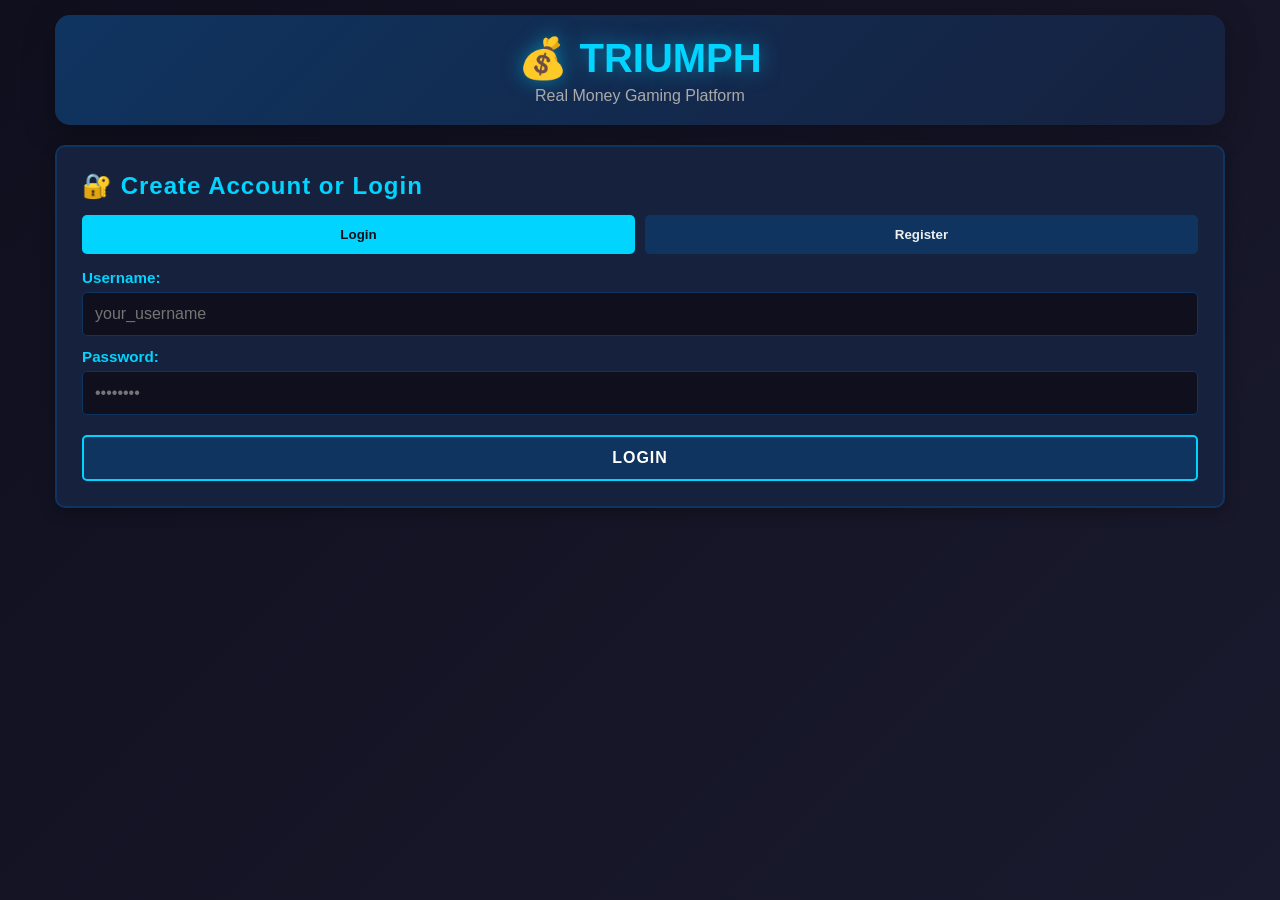
<file: index.html>
<!DOCTYPE html>
<html lang="en">
<head>
    <meta charset="UTF-8">
    <meta name="viewport" content="width=device-width, initial-scale=1.0">
    <title>🎮 TRIUMPH - Real Money Gaming Platform</title>
    <style>
        * {
            margin: 0;
            padding: 0;
            box-sizing: border-box;
        }

        html, body {
            width: 100%;
            height: 100%;
            overflow-x: hidden;
        }

        body {
            background: linear-gradient(135deg, #0f0f1e 0%, #1a1a2e 100%);
            color: #ecf0f1;
            font-family: 'Segoe UI', Tahoma, Geneva, Verdana, sans-serif;
            min-height: 100vh;
            padding: 0;
        }

        .container {
            max-width: 1200px;
            margin: 0 auto;
            padding: 15px;
            width: 100%;
        }

        header {
            text-align: center;
            margin-bottom: 20px;
            padding: 20px;
            background: linear-gradient(135deg, #0f3460 0%, #16213e 100%);
            border-radius: 15px;
            box-shadow: 0 8px 32px rgba(0, 0, 0, 0.3);
        }

        header h1 {
            font-size: clamp(1.5em, 5vw, 2.5em);
            margin-bottom: 5px;
            color: #00d4ff;
            text-shadow: 0 0 20px rgba(0, 212, 255, 0.5);
        }

        header p {
            font-size: clamp(0.9em, 3vw, 1em);
            color: #aaa;
        }

        .section {
            background: #16213e;
            border: 2px solid #0f3460;
            border-radius: 10px;
            padding: clamp(15px, 5vw, 25px);
            margin-bottom: 15px;
            box-shadow: 0 4px 15px rgba(0, 0, 0, 0.3);
        }

        .section h2 {
            color: #00d4ff;
            margin-bottom: 15px;
            font-size: clamp(1.2em, 4vw, 1.5em);
            letter-spacing: 1px;
        }

        .section h3 {
            color: #00d4ff;
            margin: 15px 0 10px 0;
            font-size: clamp(1em, 3vw, 1.3em);
        }

        .form-group {
            margin-bottom: 12px;
            display: flex;
            flex-direction: column;
            gap: 6px;
        }

        label {
            font-weight: 600;
            color: #00d4ff;
            font-size: clamp(0.85em, 2vw, 0.95em);
        }

        input, select {
            padding: 12px;
            border: 1px solid #0f3460;
            border-radius: 5px;
            background: #0f0f1e;
            color: #ecf0f1;
            font-size: clamp(0.9em, 2vw, 1em);
            transition: all 0.3s;
            font-family: inherit;
        }

        input:focus, select:focus {
            outline: none;
            border-color: #00d4ff;
            box-shadow: 0 0 10px rgba(0, 212, 255, 0.3);
        }

        .btn {
            padding: clamp(10px, 3vw, 12px) clamp(15px, 4vw, 25px);
            border: none;
            border-radius: 5px;
            font-size: clamp(0.85em, 2vw, 1em);
            font-weight: 600;
            cursor: pointer;
            transition: all 0.3s;
            text-transform: uppercase;
            letter-spacing: 1px;
            margin-top: 8px;
            width: 100%;
        }

        .btn-primary {
            background: #0f3460;
            color: white;
            border: 2px solid #00d4ff;
        }

        .btn-primary:hover {
            background: #00d4ff;
            color: #0f0f1e;
            transform: translateY(-2px);
            box-shadow: 0 5px 20px rgba(0, 212, 255, 0.4);
        }

        .btn-primary:active {
            transform: translateY(0);
        }

        .btn-success {
            background: #27ae60;
            color: white;
            border: none;
        }

        .btn-success:hover {
            background: #229954;
            transform: translateY(-2px);
        }

        .btn-success:active {
            transform: translateY(0);
        }

        .btn-warning {
            background: #f39c12;
            color: white;
            border: none;
        }

        .btn-warning:hover {
            background: #e67e22;
            transform: translateY(-2px);
        }

        .btn-warning:active {
            transform: translateY(0);
        }

        .btn-danger {
            background: #e74c3c;
            color: white;
            border: none;
        }

        .btn-danger:hover {
            background: #c0392b;
        }

        .balance-display {
            font-size: clamp(1.5em, 6vw, 2em);
            color: #00ff88;
            font-weight: bold;
            text-shadow: 0 0 10px rgba(0, 255, 136, 0.5);
            margin: 15px 0;
            text-align: center;
            animation: pulse 2s infinite;
        }

        @keyframes pulse {
            0%, 100% { transform: scale(1); }
            50% { transform: scale(1.05); }
        }

        .hidden {
            display: none !important;
        }

        .alert {
            padding: 12px;
            border-radius: 5px;
            margin-bottom: 12px;
            font-weight: 600;
            font-size: clamp(0.85em, 2vw, 0.95em);
            animation: slideIn 0.3s ease;
        }

        @keyframes slideIn {
            from { transform: translateX(-20px); opacity: 0; }
            to { transform: translateX(0); opacity: 1; }
        }

        .alert-error {
            background: rgba(231, 76, 60, 0.2);
            border-left: 4px solid #e74c3c;
            color: #ff6b6b;
        }

        .alert-success {
            background: rgba(39, 174, 96, 0.2);
            border-left: 4px solid #27ae60;
            color: #51cf66;
        }

        .alert-info {
            background: rgba(52, 152, 219, 0.2);
            border-left: 4px solid #3498db;
            color: #5dade2;
        }

        .game-arena {
            background: #0f0f1e;
            border: 3px solid #00d4ff;
            border-radius: 10px;
            padding: 20px;
            margin: 20px 0;
            position: relative;
            overflow: hidden;
            min-height: 400px;
            display: flex;
            flex-direction: column;
            justify-content: center;
            align-items: center;
        }

        .game-canvas {
            width: 100%;
            height: 400px;
            background: linear-gradient(180deg, #0f0f1e 0%, #1a1a2e 100%);
            border-radius: 5px;
            position: relative;
            overflow: hidden;
            border: 2px solid #0f3460;
        }

        .player-character {
            position: absolute;
            bottom: 20px;
            left: 50%;
            transform: translateX(-50%);
            font-size: 60px;
            user-select: none;
            animation: jump 0.5s ease-in-out;
        }

        @keyframes jump {
            0%, 100% { transform: translateX(-50%) translateY(0); }
            50% { transform: translateX(-50%) translateY(-80px); }
        }

        .obstacle {
            position: absolute;
            width: 50px;
            height: 50px;
            background: #e74c3c;
            border-radius: 5px;
            animation: moveLeft 3s linear forwards;
        }

        @keyframes moveLeft {
            from { right: -60px; }
            to { right: 100%; }
        }

        .coin {
            position: absolute;
            width: 30px;
            height: 30px;
            background: #f1c40f;
            border-radius: 50%;
            animation: moveLeftCoin 4s linear forwards;
            box-shadow: 0 0 10px #f1c40f;
        }

        @keyframes moveLeftCoin {
            from { right: -40px; }
            to { right: 100%; }
        }

        .game-result {
            background: #0f0f1e;
            border: 3px solid #00d4ff;
            border-radius: 10px;
            padding: 30px;
            text-align: center;
            margin: 20px 0;
            animation: popIn 0.5s ease;
        }

        @keyframes popIn {
            from { transform: scale(0.8); opacity: 0; }
            to { transform: scale(1); opacity: 1; }
        }

        .game-result.win {
            border-color: #27ae60;
            background: rgba(39, 174, 96, 0.1);
        }

        .game-result.loss {
            border-color: #e74c3c;
            background: rgba(231, 76, 60, 0.1);
        }

        .score-display {
            font-size: clamp(1.2em, 4vw, 1.8em);
            margin: 15px 0;
            font-weight: bold;
        }

        .result-emoji {
            font-size: clamp(2em, 8vw, 4em);
            margin: 10px 0;
            animation: bounce 0.6s ease infinite;
        }

        @keyframes bounce {
            0%, 100% { transform: translateY(0); }
            50% { transform: translateY(-20px); }
        }

        .btn-group {
            display: grid;
            grid-template-columns: 1fr 1fr;
            gap: 10px;
            margin-top: 15px;
            width: 100%;
        }

        .btn-group-full {
            display: grid;
            grid-template-columns: 1fr;
            gap: 10px;
            margin-top: 15px;
        }

        .stats-grid {
            display: grid;
            grid-template-columns: repeat(auto-fit, minmax(120px, 1fr));
            gap: 10px;
            margin: 15px 0;
        }

        .stat-card {
            background: #0f0f1e;
            border: 2px solid #0f3460;
            border-radius: 8px;
            padding: 12px;
            text-align: center;
        }

        .stat-card label {
            display: block;
            margin-bottom: 8px;
            font-size: 0.85em;
        }

        .stat-card value {
            display: block;
            font-size: clamp(1.2em, 3vw, 1.5em);
            color: #00ff88;
            font-weight: bold;
        }

        .payment-option {
            background: #0f0f1e;
            border: 2px solid #0f3460;
            border-radius: 8px;
            padding: 15px;
            margin: 10px 0;
            cursor: pointer;
            transition: all 0.3s;
        }

        .payment-option:hover {
            border-color: #00d4ff;
            box-shadow: 0 0 10px rgba(0, 212, 255, 0.3);
        }

        .payment-option.active {
            border-color: #27ae60;
            background: rgba(39, 174, 96, 0.1);
        }

        .payment-option input[type="radio"] {
            margin-right: 10px;
        }

        @media (max-width: 600px) {
            .container {
                padding: 10px;
            }

            header {
                padding: 15px;
                margin-bottom: 15px;
            }

            .section {
                padding: 12px;
                margin-bottom: 12px;
            }

            .btn-group {
                grid-template-columns: 1fr;
            }

            .game-canvas {
                height: 300px;
            }

            .player-character {
                font-size: 40px;
            }
        }

        .tabs {
            display: flex;
            gap: 10px;
            margin-bottom: 15px;
            flex-wrap: wrap;
        }

        .tab-btn {
            flex: 1;
            min-width: 100px;
            padding: 10px;
            background: #0f3460;
            border: 2px solid #0f3460;
            color: #ecf0f1;
            border-radius: 5px;
            cursor: pointer;
            font-weight: 600;
            transition: all 0.3s;
        }

        .tab-btn.active {
            background: #00d4ff;
            color: #0f0f1e;
            border-color: #00d4ff;
        }

        .tab-content {
            display: none;
        }

        .tab-content.active {
            display: block;
        }

        .loading {
            display: inline-block;
            width: 20px;
            height: 20px;
            border: 3px solid #0f3460;
            border-top: 3px solid #00d4ff;
            border-radius: 50%;
            animation: spin 1s linear infinite;
        }

        @keyframes spin {
            0% { transform: rotate(0deg); }
            100% { transform: rotate(360deg); }
        }

        .transaction-item {
            background: #0f0f1e;
            border-left: 4px solid #00d4ff;
            padding: 12px;
            margin: 8px 0;
            border-radius: 5px;
            font-size: 0.9em;
        }

        .transaction-item.deposit {
            border-left-color: #27ae60;
        }

        .transaction-item.withdrawal {
            border-left-color: #e74c3c;
        }

        .transaction-item.game {
            border-left-color: #f39c12;
        }
    </style>
</head>
<body>
    <div class="container">
        <header>
            <h1>💰 TRIUMPH</h1>
            <p>Real Money Gaming Platform</p>
        </header>

        <!-- Authentication Section -->
        <div id="auth-section" class="section">
            <h2>🔐 Create Account or Login</h2>
            <div id="auth-alerts"></div>
            
            <div class="tabs">
                <button class="tab-btn active" onclick="switchAuthTab('login')">Login</button>
                <button class="tab-btn" onclick="switchAuthTab('register')">Register</button>
            </div>

            <!-- Login Tab -->
            <div id="login-tab" class="tab-content active">
                <div class="form-group">
                    <label>Username:</label>
                    <input type="text" id="login-username" placeholder="your_username">
                </div>
                
                <div class="form-group">
                    <label>Password:</label>
                    <input type="password" id="login-password" placeholder="••••••••">
                </div>
                
                <button onclick="loginUser()" class="btn btn-primary">Login</button>
            </div>

            <!-- Register Tab -->
            <div id="register-tab" class="tab-content">
                <div class="form-group">
                    <label>Username:</label>
                    <input type="text" id="register-username" placeholder="your_username">
                </div>
                
                <div class="form-group">
                    <label>Email:</label>
                    <input type="email" id="register-email" placeholder="your@email.com">
                </div>
                
                <div class="form-group">
                    <label>Password:</label>
                    <input type="password" id="register-password" placeholder="••••••••">
                </div>
                
                <div class="form-group">
                    <label>Date of Birth (Must be 18+):</label>
                    <input type="date" id="register-dob">
                </div>
                
                <button onclick="registerUser()" class="btn btn-primary">Create Account</button>
            </div>
        </div>

        <!-- Game Section -->
        <div id="game-section" class="section hidden">
            <div style="display: flex; justify-content: space-between; align-items: center; flex-wrap: wrap; gap: 10px;">
                <h2 style="margin: 0;">🎮 TRIUMPH Gaming</h2>
                <button onclick="showLogout()" class="btn btn-danger" style="width: auto; margin: 0; padding: 8px 15px;">Logout</button>
            </div>

            <div class="balance-display">💵 $<span id="balance">0.00</span></div>

            <!-- Tabs for different sections -->
            <div class="tabs">
                <button class="tab-btn active" onclick="switchTab('play')">Play</button>
                <button class="tab-btn" onclick="switchTab('deposit')">Deposit</button>
                <button class="tab-btn" onclick="switchTab('withdraw')">Withdraw</button>
                <button class="tab-btn" onclick="switchTab('stats')">Stats</button>
            </div>

            <!-- Play Tab -->
            <div id="play-tab" class="tab-content active">
                <div class="form-group">
                    <label>Select Game:</label>
                    <select id="game-select">
                        <option value="Stocks Runner">📈 Stocks Runner - Jump obstacles!</option>
                        <option value="Basketball Shootout">🏀 Basketball Shootout - Collect coins!</option>
                        <option value="Quick Trade">⚡ Quick Trade - Tap to react!</option>
                        <option value="Speed Clicker">🖱️ Speed Clicker - Click fast!</option>
                    </select>
                </div>
                
                <div class="form-group">
                    <label>Wager Amount ($):</label>
                    <input type="number" id="wager-amount" value="10.00" min="1" max="500" step="0.01">
                </div>

                <div id="game-instructions" class="alert alert-info" style="margin-top: 15px;">
                    <strong>📋 Game Instructions:</strong><br>
                    Press SPACE or TAP to jump and avoid obstacles. Higher scores = bigger payouts!
                </div>

                <div class="game-arena">
                    <div class="game-canvas" id="game-canvas">
                        <div class="player-character" id="player">🚀</div>
                    </div>
                </div>

                <div class="btn-group-full">
                    <button onclick="startGame()" class="btn btn-warning">Start Game</button>
                </div>

                <div id="game-result" class="game-result hidden">
                    <div class="result-emoji" id="result-emoji">🏆</div>
                    <div class="score-display">Score: <span id="game-score">0</span></div>
                    <div>Wager: $<span id="result-wager">0</span></div>
                    <div style="font-size: 1.3em; margin: 10px 0;">Payout: $<span id="result-payout">0.00</span></div>
                    <div class="btn-group-full">
                        <button onclick="playAgain()" class="btn btn-primary">Play Again</button>
                    </div>
                </div>
            </div>

            <!-- Deposit Tab -->
            <div id="deposit-tab" class="tab-content">
                <h3>💳 Add Funds to Your Account</h3>

                <div class="form-group">
                    <label>Deposit Amount ($):</label>
                    <input type="number" id="deposit-amount" value="50.00" min="5" max="10000" step="0.01">
                </div>

                <h3>Payment Method</h3>
                <div class="payment-option active" onclick="selectPayment('card')">
                    <input type="radio" name="payment" value="card" checked>
                    <label>💳 Credit/Debit Card</label>
                    <p style="font-size: 0.85em; color: #aaa; margin-top: 5px;">Stripe - Test: 4242 4242 4242 4242</p>
                </div>

                <div class="payment-option" onclick="selectPayment('bank')">
                    <input type="radio" name="payment" value="bank">
                    <label>🏦 Bank Transfer (ACH)</label>
                    <p style="font-size: 0.85em; color: #aaa; margin-top: 5px;">Direct bank transfer - 1-2 business days</p>
                </div>

                <div class="payment-option" onclick="selectPayment('wallet')">
                    <input type="radio" name="payment" value="wallet">
                    <label>💰 E-Wallet (PayPal)</label>
                    <p style="font-size: 0.85em; color: #aaa; margin-top: 5px;">Quick and secure</p>
                </div>

                <button onclick="initiateDeposit()" class="btn btn-success">Add Funds Now</button>

                <div class="alert alert-info" style="margin-top: 15px;">
                    <strong>ℹ️ Test Mode:</strong> Use test card 4242 4242 4242 4242, any future date, CVC 123
                </div>
            </div>

            <!-- Withdraw Tab -->
            <div id="withdraw-tab" class="tab-content">
                <h3>💸 Withdraw Funds</h3>

                <div class="form-group">
                    <label>Withdrawal Amount ($):</label>
                    <input type="number" id="withdraw-amount" value="25.00" min="5" max="10000" step="0.01">
                </div>

                <h3>Destination Account</h3>
                <div class="payment-option active" onclick="selectWithdraw('bank')">
                    <input type="radio" name="withdraw" value="bank" checked>
                    <label>🏦 Bank Account</label>
                    <p style="font-size: 0.85em; color: #aaa; margin-top: 5px;">2-5 business days</p>
                </div>

                <div class="payment-option" onclick="selectWithdraw('wallet')">
                    <input type="radio" name="withdraw" value="wallet">
                    <label>💰 PayPal</label>
                    <p style="font-size: 0.85em; color: #aaa; margin-top: 5px;">24-48 hours</p>
                </div>

                <button onclick="initiateWithdraw()" class="btn btn-success">Request Withdrawal</button>

                <div class="alert alert-info" style="margin-top: 15px;">
                    <strong>📋 Note:</strong> Minimum withdrawal: $5 | Processing fee: 2%
                </div>
            </div>

            <!-- Stats Tab -->
            <div id="stats-tab" class="tab-content">
                <h3>📊 Your Statistics</h3>
                
                <div class="stats-grid">
                    <div class="stat-card">
                        <label>Total Deposited</label>
                        <value>$<span id="stat-deposited">0.00</span></value>
                    </div>
                    <div class="stat-card">
                        <label>Total Wagered</label>
                        <value>$<span id="stat-wagered">0.00</span></value>
                    </div>
                    <div class="stat-card">
                        <label>Total Won</label>
                        <value>$<span id="stat-won">0.00</span></value>
                    </div>
                    <div class="stat-card">
                        <label>Games Played</label>
                        <value><span id="stat-games">0</span></value>
                    </div>
                </div>

                <h3>📜 Recent Transactions</h3>
                <div id="transactions-list" style="max-height: 400px; overflow-y: auto;">
                    <p style="color: #aaa; text-align: center;">No transactions yet</p>
                </div>
            </div>
        </div>
    </div>

    <!-- Logout Confirmation Modal -->
    <div id="logout-modal" class="hidden" style="position: fixed; top: 0; left: 0; right: 0; bottom: 0; background: rgba(0, 0, 0, 0.7); display: flex; justify-content: center; align-items: center; z-index: 1000;">
        <div class="section" style="max-width: 300px;">
            <h2 style="text-align: center; margin-bottom: 20px;">Logout?</h2>
            <div class="btn-group">
                <button onclick="logout()" class="btn btn-danger">Logout</button>
                <button onclick="cancelLogout()" class="btn btn-primary">Cancel</button>
            </div>
        </div>
    </div>

    <script>
        let gameState = {
            isPlaying: false,
            score: 0,
            playerPos: { x: 50, y: 350 },
            isJumping: false,
            velocityY: 0,
            gameActive: false,
            obstacles: [],
            coins: [],
            startTime: 0
        };

        let currentPlayer = null;
        let gameAnimationId = null;

        // Auth Functions
        function switchAuthTab(tab) {
            document.querySelectorAll('.tab-content').forEach(el => el.classList.remove('active'));
            document.querySelectorAll('.tab-btn').forEach(el => el.classList.remove('active'));
            document.getElementById(tab + '-tab').classList.add('active');
            event.target.classList.add('active');
        }

        function switchTab(tab) {
            document.querySelectorAll('#game-section .tab-content').forEach(el => el.classList.remove('active'));
            document.querySelectorAll('#game-section .tab-btn').forEach(el => el.classList.remove('active'));
            document.getElementById(tab + '-tab').classList.add('active');
            event.target.classList.add('active');
        }

        function showAlert(message, type = 'success', container = 'auth-alerts') {
            const container_el = document.getElementById(container);
            const alert = document.createElement('div');
            alert.className = `alert alert-${type}`;
            alert.textContent = message;
            container_el.appendChild(alert);
            setTimeout(() => alert.remove(), 5000);
        }

        async function registerUser() {
            const username = document.getElementById('register-username').value;
            const email = document.getElementById('register-email').value;
            const password = document.getElementById('register-password').value;
            const dob = document.getElementById('register-dob').value;

            if (!username || !email || !password || !dob) {
                showAlert('Please fill all fields', 'error');
                return;
            }

            try {
                const response = await fetch('/api/auth/register', {
                    method: 'POST',
                    headers: { 'Content-Type': 'application/json' },
                    body: JSON.stringify({ 
                        username, 
                        email, 
                        password, 
                        date_of_birth: dob, 
                        first_name: username 
                    })
                });

                const data = await response.json();
                if (response.ok) {
                    showAlert('✅ Account created! You got $50 bonus! Now login.', 'success');
                    setTimeout(() => {
                        switchAuthTab('login');
                        document.getElementById('login-username').value = username;
                    }, 1500);
                } else {
                    showAlert('❌ ' + (data.error || 'Registration failed'), 'error');
                }
            } catch (e) {
                showAlert('❌ Error: ' + e.message, 'error');
            }
        }

        async function loginUser() {
            const username = document.getElementById('login-username').value;
            const password = document.getElementById('login-password').value;

            if (!username || !password) {
                showAlert('Enter username and password', 'error');
                return;
            }

            try {
                const response = await fetch('/api/auth/login', {
                    method: 'POST',
                    headers: { 'Content-Type': 'application/json' },
                    body: JSON.stringify({ username, password })
                });

                const data = await response.json();
                if (response.ok) {
                    currentPlayer = data;
                    document.getElementById('auth-section').classList.add('hidden');
                    document.getElementById('game-section').classList.remove('hidden');
                    updateBalance();
                    loadStats();
                    showAlert('✅ Welcome ' + username + '!', 'success', 'game-section');
                } else {
                    showAlert('❌ ' + (data.error || 'Login failed'), 'error');
                }
            } catch (e) {
                showAlert('❌ Error: ' + e.message, 'error');
            }
        }

        async function updateBalance() {
            try {
                const response = await fetch('/api/payment/balance');
                const data = await response.json();
                if (response.ok) {
                    document.getElementById('balance').textContent = data.balance.toFixed(2);
                }
            } catch (e) {
                console.error('Balance error:', e);
            }
        }

        async function loadStats() {
            try {
                const response = await fetch('/api/payment/balance');
                const data = await response.json();
                if (response.ok) {
                    document.getElementById('stat-deposited').textContent = data.total_deposited.toFixed(2);
                    document.getElementById('stat-wagered').textContent = data.total_wagered.toFixed(2);
                    document.getElementById('stat-won').textContent = data.total_won.toFixed(2);
                }
            } catch (e) {
                console.error('Stats error:', e);
            }
        }

        function selectPayment(method) {
            document.querySelectorAll('.payment-option').forEach(el => el.classList.remove('active'));
            event.currentTarget.classList.add('active');
            document.querySelector('input[name="payment"][value="' + method + '"]').checked = true;
        }

        function selectWithdraw(method) {
            document.querySelectorAll('.payment-option').forEach(el => el.classList.remove('active'));
            event.currentTarget.classList.add('active');
            document.querySelector('input[name="withdraw"][value="' + method + '"]').checked = true;
        }

        async function initiateDeposit() {
            const amount = parseFloat(document.getElementById('deposit-amount').value);
            const method = document.querySelector('input[name="payment"]:checked').value;

            if (!amount || amount <= 0) {
                showAlert('Enter valid amount', 'error');
                return;
            }

            try {
                const response = await fetch('/api/payment/deposit', {
                    method: 'POST',
                    headers: { 'Content-Type': 'application/json' },
                    body: JSON.stringify({ amount, payment_method: method })
                });

                const data = await response.json();
                if (response.ok) {
                    showAlert('✅ Deposit of $' + amount.toFixed(2) + ' successful!', 'success', 'game-section');
                    updateBalance();
                    loadStats();
                    document.getElementById('deposit-amount').value = '50.00';
                } else {
                    showAlert('❌ ' + (data.error || 'Deposit failed'), 'error');
                }
            } catch (e) {
                showAlert('❌ Error: ' + e.message, 'error');
            }
        }

        async function initiateWithdraw() {
            const amount = parseFloat(document.getElementById('withdraw-amount').value);
            const method = document.querySelector('input[name="withdraw"]:checked').value;

            if (!amount || amount <= 0) {
                showAlert('Enter valid amount', 'error');
                return;
            }

            try {
                const response = await fetch('/api/payment/withdraw', {
                    method: 'POST',
                    headers: { 'Content-Type': 'application/json' },
                    body: JSON.stringify({ amount, withdraw_method: method })
                });

                const data = await response.json();
                if (response.ok) {
                    showAlert('✅ Withdrawal request submitted! Processing in 2-5 business days.', 'success', 'game-section');
                    updateBalance();
                    loadStats();
                } else {
                    showAlert('❌ ' + (data.error || 'Withdrawal failed'), 'error');
                }
            } catch (e) {
                showAlert('❌ Error: ' + e.message, 'error');
            }
        }

        // Game Functions
        async function startGame() {
            const gameName = document.getElementById('game-select').value;
            const wager = parseFloat(document.getElementById('wager-amount').value);
            const balance = parseFloat(document.getElementById('balance').textContent);

            if (wager > balance) {
                showAlert('Insufficient funds!', 'error');
                return;
            }

            gameState = {
                isPlaying: true,
                score: 0,
                playerPos: { x: 50, y: 350 },
                isJumping: false,
                velocityY: 0,
                gameActive: true,
                obstacles: [],
                coins: [],
                startTime: Date.now(),
                gameName: gameName,
                wager: wager
            };

            document.getElementById('game-result').classList.add('hidden');
            const canvas = document.getElementById('game-canvas');
            canvas.innerHTML = '<div class="player-character" id="player">🚀</div>';

            setupGameControls();
            gameLoop();
        }

        function setupGameControls() {
            const handleJump = (e) => {
                if ((e.code === 'Space' || e.type === 'touchstart') && gameState.gameActive && !gameState.isJumping) {
                    gameState.isJumping = true;
                    gameState.velocityY = -15;
                    e.preventDefault();
                }
            };

            document.addEventListener('keydown', handleJump);
            document.getElementById('game-canvas').addEventListener('touchstart', handleJump);
        }

        function gameLoop() {
            if (!gameState.gameActive) return;

            const canvas = document.getElementById('game-canvas');
            const player = document.getElementById('player');

            // Gravity
            gameState.velocityY += 0.6;
            gameState.playerPos.y += gameState.velocityY;

            // Ground collision
            if (gameState.playerPos.y >= 350) {
                gameState.playerPos.y = 350;
                gameState.isJumping = false;
                gameState.velocityY = 0;
            }

            // Update player position
            player.style.bottom = (canvas.offsetHeight - gameState.playerPos.y - 60) + 'px';

            // Spawn obstacles
            if (Math.random() < 0.02) {
                const obstacle = document.createElement('div');
                obstacle.className = 'obstacle';
                obstacle.style.top = (Math.random() * 200) + 'px';
                canvas.appendChild(obstacle);
                gameState.obstacles.push({ el: obstacle, x: canvas.offsetWidth });

                setTimeout(() => obstacle.remove(), 3000);
            }

            // Spawn coins
            if (Math.random() < 0.01) {
                const coin = document.createElement('div');
                coin.className = 'coin';
                coin.style.top = (Math.random() * 250) + 'px';
                canvas.appendChild(coin);
                gameState.coins.push({ el: coin, x: canvas.offsetWidth });

                setTimeout(() => coin.remove(), 4000);
            }

            // Check collisions
            gameState.obstacles.forEach((obs, idx) => {
                obs.x -= 5;
                if (obs.x < 0) {
                    gameState.obstacles.splice(idx, 1);
                    gameState.score += 10;
                }

                // Collision detection
                if (Math.abs(obs.x - 100) < 30 && Math.abs(gameState.playerPos.y - (parseInt(obs.el.style.top) || 0) - 25) < 40) {
                    gameState.gameActive = false;
                    endGame();
                    return;
                }
            });

            gameState.coins.forEach((coin, idx) => {
                coin.x -= 5;
                if (coin.x < 0) {
                    gameState.coins.splice(idx, 1);
                    gameState.score += 25;
                }

                // Coin collection
                if (Math.abs(coin.x - 100) < 30 && Math.abs(gameState.playerPos.y - (parseInt(coin.el.style.top) || 0) - 15) < 35) {
                    coin.el.remove();
                    gameState.coins.splice(idx, 1);
                    gameState.score += 50;
                }
            });

            if (gameState.gameActive) {
                gameAnimationId = requestAnimationFrame(gameLoop);
            }
        }

        async function endGame() {
            gameState.gameActive = false;

            const payout = (gameState.score / 100) * gameState.wager;
            const win = gameState.score > 50;

            try {
                const response = await fetch('/api/payment/play-game', {
                    method: 'POST',
                    headers: { 'Content-Type': 'application/json' },
                    body: JSON.stringify({
                        game_name: gameState.gameName,
                        wager: gameState.wager,
                        score: gameState.score,
                        payout: payout,
                        result: win ? 'win' : 'loss'
                    })
                });

                const data = await response.json();
                if (response.ok) {
                    displayGameResult(win, payout);
                    updateBalance();
                    loadStats();
                }
            } catch (e) {
                console.error('Game error:', e);
                displayGameResult(false, 0);
            }
        }

        function displayGameResult(win, payout) {
            document.getElementById('result-emoji').textContent = win ? '🏆' : '💀';
            document.getElementById('game-score').textContent = gameState.score;
            document.getElementById('result-wager').textContent = gameState.wager.toFixed(2);
            document.getElementById('result-payout').textContent = payout.toFixed(2);

            const resultDiv = document.getElementById('game-result');
            resultDiv.className = 'game-result ' + (win ? 'win' : 'loss');
            resultDiv.classList.remove('hidden');
        }

        function playAgain() {
            startGame();
        }

        function showLogout() {
            document.getElementById('logout-modal').classList.remove('hidden');
        }

        function cancelLogout() {
            document.getElementById('logout-modal').classList.add('hidden');
        }

        async function logout() {
            try {
                await fetch('/api/auth/logout');
                document.getElementById('game-section').classList.add('hidden');
                document.getElementById('auth-section').classList.remove('hidden');
                document.getElementById('login-username').value = '';
                document.getElementById('login-password').value = '';
                currentPlayer = null;
                document.getElementById('logout-modal').classList.add('hidden');
                showAlert('✅ Logged out', 'success');
            } catch (e) {
                showAlert('❌ Logout error: ' + e.message, 'error');
            }
        }

        // Set max date for DOB
        const today = new Date();
        const maxDate = new Date(today.getFullYear() - 18, today.getMonth(), today.getDate());
        document.getElementById('register-dob').max = maxDate.toISOString().split('T')[0];
    </script>
</body>
</html>
</file>
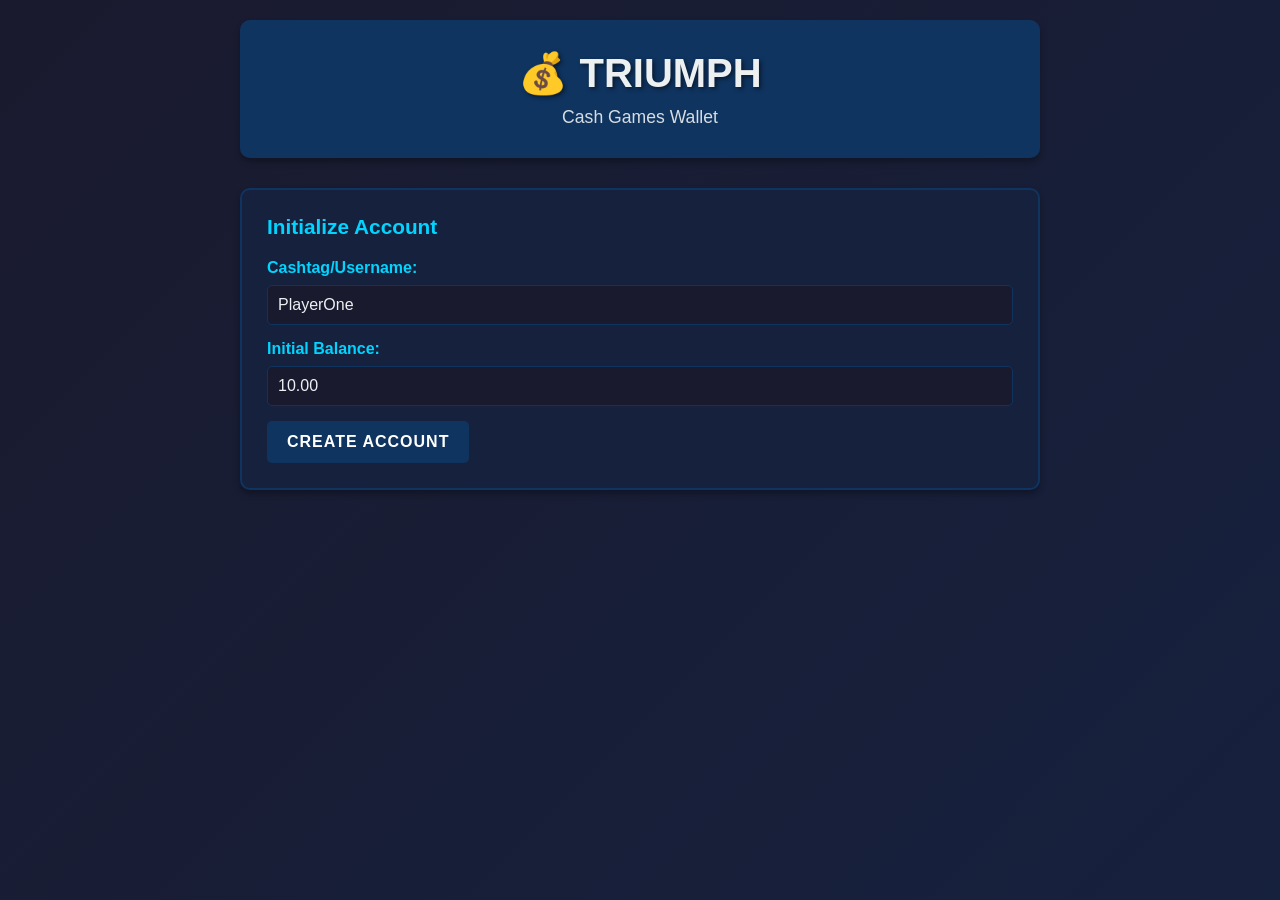
<file: cash-games.html>
<!DOCTYPE html>
<html lang="en">
<head>
    <meta charset="UTF-8">
    <meta name="viewport" content="width=device-width, initial-scale=1.0">
    <title>Triumph - Cash Games Wallet</title>
    <style>
        :root {
            --primary: #1a1a2e;
            --secondary: #16213e;
            --accent: #0f3460;
            --success: #27ae60;
            --warning: #f39c12;
            --danger: #e74c3c;
            --text: #ecf0f1;
            --border: #0f3460;
        }

        * {
            margin: 0;
            padding: 0;
            box-sizing: border-box;
        }

        body {
            background: linear-gradient(135deg, var(--primary) 0%, var(--secondary) 100%);
            color: var(--text);
            font-family: 'Segoe UI', Tahoma, Geneva, Verdana, sans-serif;
            min-height: 100vh;
            padding: 20px;
        }

        .container {
            max-width: 800px;
            margin: 0 auto;
        }

        header {
            text-align: center;
            margin-bottom: 30px;
            padding: 30px;
            background: linear-gradient(135deg, var(--accent) 0%, #0f3460 100%);
            border-radius: 10px;
            box-shadow: 0 4px 6px rgba(0, 0, 0, 0.3);
        }

        header h1 {
            font-size: 2.5em;
            margin-bottom: 10px;
            text-shadow: 2px 2px 4px rgba(0, 0, 0, 0.5);
        }

        header p {
            font-size: 1.1em;
            opacity: 0.9;
        }

        .section {
            background: var(--secondary);
            border: 2px solid var(--border);
            border-radius: 10px;
            padding: 25px;
            margin-bottom: 20px;
            box-shadow: 0 4px 6px rgba(0, 0, 0, 0.3);
        }

        .section h2 {
            margin-bottom: 20px;
            color: #00d4ff;
            font-size: 1.3em;
        }

        .subsection {
            margin-bottom: 25px;
            padding-bottom: 15px;
            border-bottom: 1px solid var(--border);
        }

        .subsection:last-child {
            border-bottom: none;
        }

        .subsection h3 {
            margin-bottom: 15px;
            color: #00d4ff;
            font-size: 1.1em;
        }

        .wallet-header {
            text-align: center;
            margin-bottom: 25px;
            padding-bottom: 15px;
            border-bottom: 2px solid var(--border);
        }

        .wallet-info {
            margin-top: 15px;
        }

        .wallet-info p {
            font-size: 1.1em;
            margin: 5px 0;
        }

        .balance {
            font-size: 1.3em;
            color: var(--success);
            font-weight: bold;
        }

        .form-group {
            margin-bottom: 15px;
            display: flex;
            flex-direction: column;
            gap: 8px;
        }

        label {
            font-weight: 600;
            color: #00d4ff;
        }

        input, select {
            padding: 10px;
            border: 1px solid var(--border);
            border-radius: 5px;
            background: var(--primary);
            color: var(--text);
            font-size: 1em;
            transition: border-color 0.3s;
        }

        input:focus, select:focus {
            outline: none;
            border-color: #00d4ff;
            box-shadow: 0 0 5px rgba(0, 212, 255, 0.3);
        }

        .btn {
            padding: 12px 20px;
            border: none;
            border-radius: 5px;
            font-size: 1em;
            font-weight: 600;
            cursor: pointer;
            transition: all 0.3s ease;
            text-transform: uppercase;
            letter-spacing: 1px;
        }

        .btn-primary {
            background: var(--accent);
            color: white;
        }

        .btn-primary:hover {
            background: #0f3460;
            transform: translateY(-2px);
            box-shadow: 0 4px 8px rgba(0, 212, 255, 0.3);
        }

        .btn-success {
            background: var(--success);
            color: white;
        }

        .btn-success:hover {
            background: #229954;
            transform: translateY(-2px);
            box-shadow: 0 4px 8px rgba(39, 174, 96, 0.3);
        }

        .btn-warning {
            background: var(--warning);
            color: white;
        }

        .btn-warning:hover {
            background: #e67e22;
            transform: translateY(-2px);
            box-shadow: 0 4px 8px rgba(243, 156, 18, 0.3);
        }

        .btn-secondary {
            background: var(--accent);
            color: white;
            margin-top: 20px;
            width: 100%;
        }

        .btn-secondary:hover {
            background: #0f3460;
            transform: translateY(-2px);
        }

        .match-result {
            background: var(--primary);
            border: 2px solid var(--accent);
            border-radius: 8px;
            padding: 20px;
            margin: 20px 0;
            text-align: center;
        }

        .match-result.win {
            border-color: var(--success);
        }

        .match-result.loss {
            border-color: var(--danger);
        }

        #result-content {
            font-size: 1.1em;
            line-height: 1.6;
        }

        .result-score {
            font-size: 1.3em;
            margin: 10px 0;
            font-weight: bold;
        }

        .history {
            background: var(--primary);
            padding: 15px;
            border-radius: 5px;
            max-height: 200px;
            overflow-y: auto;
        }

        .history-item {
            padding: 8px;
            margin: 5px 0;
            background: rgba(0, 212, 255, 0.1);
            border-left: 3px solid #00d4ff;
            border-radius: 3px;
            font-size: 0.95em;
        }

        .placeholder {
            color: #777;
            font-style: italic;
        }

        .hidden {
            display: none !important;
        }

        .alert {
            padding: 12px;
            border-radius: 5px;
            margin-bottom: 15px;
            font-weight: 600;
        }

        .alert-error {
            background: rgba(231, 76, 60, 0.2);
            border-left: 4px solid var(--danger);
            color: #ff6b6b;
        }

        .alert-success {
            background: rgba(39, 174, 96, 0.2);
            border-left: 4px solid var(--success);
            color: #51cf66;
        }

        @media (max-width: 600px) {
            header h1 {
                font-size: 2em;
            }

            .section {
                padding: 15px;
            }

            .btn {
                width: 100%;
            }
        }
    </style>
</head>
<body>
    <div class="container">
        <header>
            <h1>💰 TRIUMPH</h1>
            <p>Cash Games Wallet</p>
        </header>

        <!-- Setup Section -->
        <div id="setup-section" class="section">
            <h2>Initialize Account</h2>
            <div class="form-group">
                <label for="cashtag">Cashtag/Username:</label>
                <input type="text" id="cashtag" placeholder="PlayerOne" value="PlayerOne">
            </div>
            <div class="form-group">
                <label for="initial-balance">Initial Balance:</label>
                <input type="number" id="initial-balance" placeholder="10.00" value="10.00" min="0" step="0.01">
            </div>
            <button onclick="initWallet()" class="btn btn-primary">Create Account</button>
        </div>

        <!-- Main Wallet Section -->
        <div id="wallet-section" class="section hidden">
            <div class="wallet-header">
                <h2>--- CASH APP GAMES WALLET ---</h2>
                <div class="wallet-info">
                    <p>User: <span id="wallet-cashtag">$PlayerOne</span></p>
                    <p class="balance">Available Balance: <span id="wallet-balance">$0.00</span></p>
                </div>
            </div>

            <!-- Deposit Section -->
            <div class="subsection">
                <h3>💳 Deposit Funds</h3>
                <div class="form-group">
                    <input type="number" id="deposit-amount" placeholder="Enter amount" min="0" step="0.01">
                    <button onclick="depositFunds()" class="btn btn-success">Deposit</button>
                </div>
            </div>

            <!-- Match Section -->
            <div class="subsection">
                <h3>🎮 Play a Match</h3>
                <div class="form-group">
                    <label for="game-select">Select Game:</label>
                    <select id="game-select">
                        <option value="Stocks Runner">Stocks Runner</option>
                        <option value="Basketball Shootout">Basketball Shootout</option>
                        <option value="Quick Trade">Quick Trade</option>
                        <option value="Speed Clicker">Speed Clicker</option>
                    </select>
                </div>
                <div class="form-group">
                    <label for="wager-amount">Wager Amount:</label>
                    <input type="number" id="wager-amount" placeholder="5.00" value="5.00" min="0" step="0.01">
                </div>
                <button onclick="playMatch()" class="btn btn-warning">Enter Match</button>
            </div>

            <!-- Match Result -->
            <div id="match-result" class="match-result hidden">
                <div id="result-content"></div>
            </div>

            <!-- Activity History -->
            <div class="subsection">
                <h3>📋 Activity History</h3>
                <div id="history" class="history">
                    <p class="placeholder">No activity yet</p>
                </div>
            </div>

            <button onclick="resetWallet()" class="btn btn-secondary">Reset Account</button>
        </div>
    </div>

    <script>
        class CashGamesEngine {
            constructor(cashtag, balance = 0.00) {
                this.cashtag = `$${cashtag.replace(/^\$/, '')}`;
                this.balance = parseFloat(balance);
                this.history = [];
            }

            depositFunds(amount) {
                this.balance += parseFloat(amount);
                this.history.push(`Deposited +$${parseFloat(amount).toFixed(2)} via Linked Debit`);
                return `Success. New Balance: $${this.balance.toFixed(2)}`;
            }

            enter1v1Match(gameName, wager) {
                if (this.balance < wager) {
                    return { status: "error", message: "❌ Declined: Insufficient Funds. Add cash to enter tournament." };
                }

                this.balance -= wager;
                this.history.push(`Escrow: Wagered $${wager.toFixed(2)} on ${gameName}`);

                const playerScore = Math.floor(Math.random() * 21) + 80;
                const opponentScore = Math.floor(Math.random() * 29) + 70;

                if (playerScore > opponentScore) {
                    const winnings = wager * 1.8;
                    this.balance += winnings;
                    this.history.push(`🏆 Match Won! ${gameName} (${playerScore} vs ${opponentScore}). Payout: +$${winnings.toFixed(2)}`);
                    return {
                        status: "win",
                        message: `MATCH OVER: You Won! Payout $${winnings.toFixed(2)} added to your Cash Balance.`,
                        playerScore,
                        opponentScore,
                        winnings,
                        balance: this.balance
                    };
                } else {
                    this.history.push(`💀 Match Lost. ${gameName} (${playerScore} vs ${opponentScore})`);
                    return {
                        status: "loss",
                        message: `MATCH OVER: Defeat. Opponent scored higher. Wager lost.`,
                        playerScore,
                        opponentScore,
                        balance: this.balance
                    };
                }
            }

            getWalletState() {
                return {
                    cashtag: this.cashtag,
                    balance: this.balance,
                    history: this.history.slice(-5)
                };
            }
        }

        let userEngine = null;

        function initWallet() {
            const cashtag = document.getElementById('cashtag').value || 'PlayerOne';
            const balance = parseFloat(document.getElementById('initial-balance').value) || 10.00;

            userEngine = new CashGamesEngine(cashtag, balance);
            updateWalletDisplay(userEngine.getWalletState());
            document.getElementById('setup-section').classList.add('hidden');
            document.getElementById('wallet-section').classList.remove('hidden');
        }

        function depositFunds() {
            const amount = parseFloat(document.getElementById('deposit-amount').value);

            if (!amount || amount <= 0) {
                showAlert('Please enter a valid amount', 'error');
                return;
            }

            userEngine.depositFunds(amount);
            updateWalletDisplay(userEngine.getWalletState());
            document.getElementById('deposit-amount').value = '';
            showAlert(`✅ Successfully deposited $${amount.toFixed(2)}`, 'success');
        }

        function playMatch() {
            const gameName = document.getElementById('game-select').value;
            const wager = parseFloat(document.getElementById('wager-amount').value);
            const balance = parseFloat(document.getElementById('wallet-balance').textContent.replace('$', ''));

            if (!wager || wager <= 0) {
                showAlert('Please enter a valid wager', 'error');
                return;
            }

            if (wager > balance) {
                showAlert('❌ Insufficient funds for this wager', 'error');
                return;
            }

            const result = userEngine.enter1v1Match(gameName, wager);
            displayMatchResult(result);
            updateWalletDisplay(userEngine.getWalletState());
            document.getElementById('wager-amount').value = '5.00';
        }

        function displayMatchResult(result) {
            const resultDiv = document.getElementById('match-result');
            const contentDiv = document.getElementById('result-content');
            let html = '';

            if (result.status === 'error') {
                resultDiv.classList.add('loss');
                html = `<div class="alert alert-error">${result.message}</div>`;
            } else if (result.status === 'win') {
                resultDiv.classList.remove('loss');
                resultDiv.classList.add('win');
                html = `
                    <h3>🏆 VICTORY!</h3>
                    <div class="result-score">Your Score: ${result.playerScore} vs ${result.opponentScore}</div>
                    <p>💰 Winnings: +$${result.winnings.toFixed(2)}</p>
                    <p>${result.message}</p>
                `;
            } else if (result.status === 'loss') {
                resultDiv.classList.remove('win');
                resultDiv.classList.add('loss');
                html = `
                    <h3>💀 DEFEAT</h3>
                    <div class="result-score">Your Score: ${result.playerScore} vs ${result.opponentScore}</div>
                    <p>${result.message}</p>
                `;
            }

            contentDiv.innerHTML = html;
            resultDiv.classList.remove('hidden');
        }

        function updateWalletDisplay(wallet) {
            document.getElementById('wallet-cashtag').textContent = wallet.cashtag;
            document.getElementById('wallet-balance').textContent = `$${wallet.balance.toFixed(2)}`;

            const historyDiv = document.getElementById('history');
            if (wallet.history.length === 0) {
                historyDiv.innerHTML = '<p class="placeholder">No activity yet</p>';
            } else {
                historyDiv.innerHTML = wallet.history.map(item => `<div class="history-item">🟩 ${item}</div>`).join('');
            }
        }

        function showAlert(message, type) {
            const alertDiv = document.createElement('div');
            alertDiv.className = `alert alert-${type}`;
            alertDiv.textContent = message;

            const parent = document.getElementById('wallet-section');
            parent.insertBefore(alertDiv, parent.firstChild);

            setTimeout(() => alertDiv.remove(), 3000);
        }

        function resetWallet() {
            document.getElementById('wallet-section').classList.add('hidden');
            document.getElementById('setup-section').classList.remove('hidden');
            document.getElementById('cashtag').value = 'PlayerOne';
            document.getElementById('initial-balance').value = '10.00';
            document.getElementById('match-result').classList.add('hidden');
            userEngine = null;
        }
    </script>
</body>
</html>
</file>
